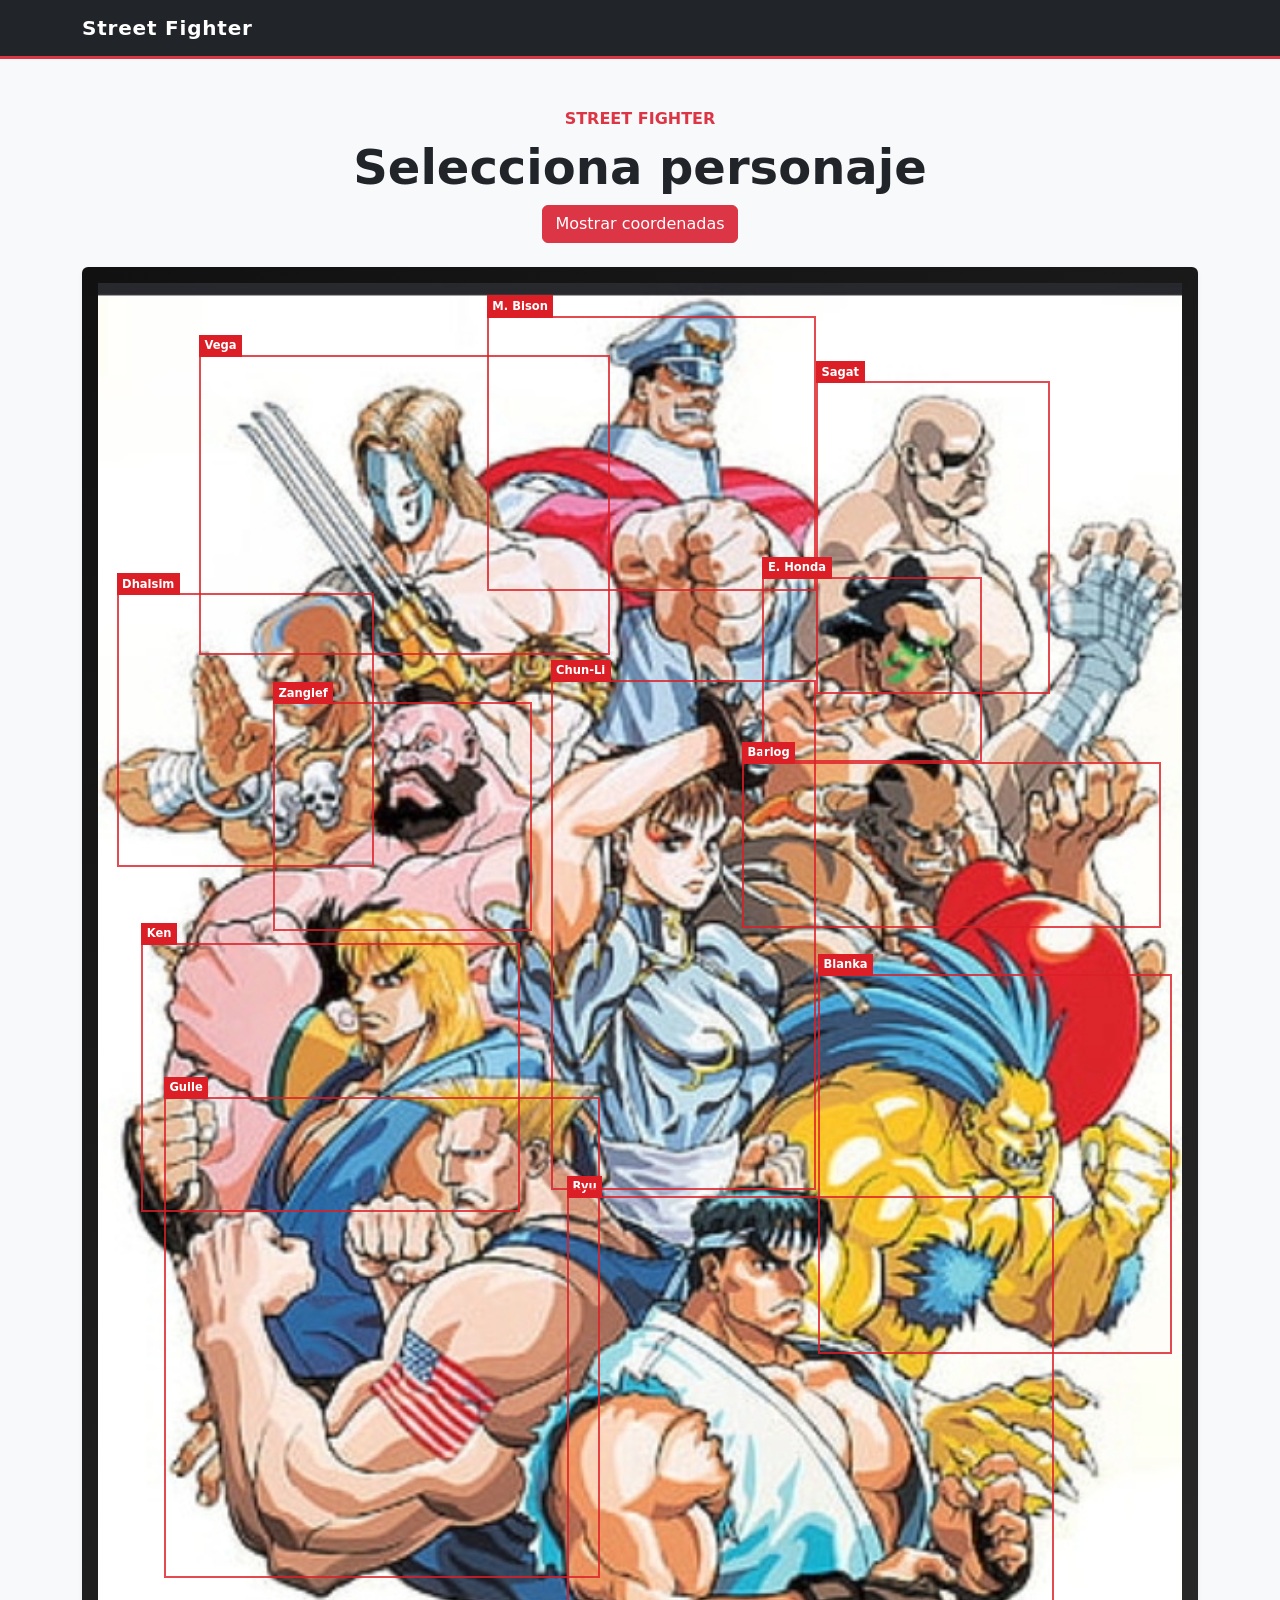
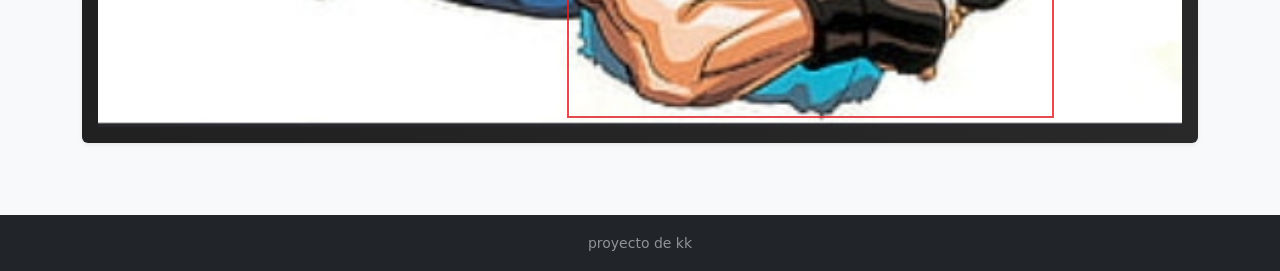
<file: index.html>
<!doctype html>
<html lang="es">
<head>
  <meta charset="utf-8">
  <meta name="viewport" content="width=device-width, initial-scale=1">
  <title>Mapa de personajes</title>
  <link href="https://cdn.jsdelivr.net/npm/bootstrap@5.3.8/dist/css/bootstrap.min.css" rel="stylesheet" integrity="sha384-sRIl4kxILFvY47J16cr9ZwB07vP4J8+LH7qKQnuqkuIAvNWLzeN8tE5YBujZqJLB" crossorigin="anonymous">
  <link rel="stylesheet" href="styles.css">
</head>
<body class="bg-body-tertiary">
  <nav class="navbar navbar-dark bg-dark border-bottom border-danger border-3">
    <div class="container">
      <a class="navbar-brand fw-bold" href="index.html">Street Fighter</a>
    </div>
  </nav>

  <main class="container py-5">
    <header class="text-center mb-4">
      <p class="text-danger fw-semibold text-uppercase mb-2">Street Fighter</p>
      <h1 class="display-5 fw-bold">Selecciona personaje</h1>
      <button id="boton-coordenadas" class="btn btn-danger" type="button">Mostrar coordenadas</button>
    </header>

    <section aria-label="Mapa principal de personajes">
      <div class="card border-0 shadow-sm mapa-card">
        <div class="card-body p-2 p-md-3">
          <div class="lienzo imagen-principal mx-auto">
            <img id="imagen-principal" class="img-fluid" src="assets/street-fighter.png" alt="Personajes de Street Fighter">
            <div id="zonas-principales" class="capa-zonas"></div>
          </div>
        </div>
      </div>
    </section>

    <section id="editor" class="oculto mt-5" aria-labelledby="titulo-coordenadas">
      <div class="card border-0 shadow-sm">
        <div class="card-header bg-dark text-white py-3">
          <h2 id="titulo-coordenadas" class="h4 mb-0">Editor de coordenadas</h2>
        </div>

        <div class="card-body p-3 p-lg-4">
          <div class="row g-4 align-items-start">
            <div class="col-lg-8">
              <div id="lienzo-editor" class="lienzo imagen-editor mx-auto">
                <img id="imagen-editor" class="img-fluid" src="assets/street-fighter.png" alt="Imagen para sacar coordenadas" draggable="false">
                <div id="zonas-editor" class="capa-zonas"></div>
                <div id="rectangulo-temporal" class="rectangulo oculto"></div>
              </div>
            </div>

            <div class="col-lg-4">
              <div class="formulario-coordenadas">
                <div id="mensaje" class="alert alert-secondary" role="status">
                  Selecciona un personaje y arrastra un rectángulo sobre la imagen.
                </div>

                <!-- Funcionalidad para subir otra imagen desactivada temporalmente.
                <div class="mb-3">
                  <label class="form-label" for="selector-imagen">Subir otra imagen</label>
                  <input id="selector-imagen" class="form-control" type="file" accept="image/*">
                </div>
                -->

                <div class="mb-3">
                  <label class="form-label" for="selector-personaje">Personaje</label>
                  <select id="selector-personaje" class="form-select"></select>
                </div>

                <form id="formulario-personaje" class="mb-3">
                  <label class="form-label" for="nombre-personaje">Agregar personaje</label>
                  <div class="input-group">
                    <input id="nombre-personaje" class="form-control" type="text" required>
                    <button class="btn btn-outline-dark" type="submit">Agregar</button>
                  </div>
                </form>

                <div class="d-grid gap-2 mb-4">
                  <button id="borrar-coordenada" class="btn btn-outline-danger" type="button">Borrar coordenada seleccionada</button>
                  <button id="limpiar-coordenadas" class="btn btn-outline-secondary" type="button">Limpiar coordenadas</button>
                </div>

                <label class="form-label fw-semibold" for="salida-json">Coordenadas en JSON</label>
                <textarea id="salida-json" class="form-control font-monospace" rows="15" readonly></textarea>
                <button id="copiar-json" class="btn btn-dark w-100 mt-3" type="button">Copiar JSON</button>
              </div>
            </div>
          </div>
        </div>
      </div>
    </section>
  </main>

  <footer class="bg-dark text-white-50 text-center py-3 mt-4">
    <small>proyecto de kk</small>
  </footer>

  <script src="https://cdn.jsdelivr.net/npm/bootstrap@5.3.8/dist/js/bootstrap.bundle.min.js" integrity="sha384-FKyoEForCGlyvwx9Hj09JcYn3nv7wiPVlz7YYwJrWVcXK/BmnVDxM+D2scQbITxI" crossorigin="anonymous"></script>
  <script src="datos.js"></script>
  <script src="app.js"></script>
</body>
</html>
</file>
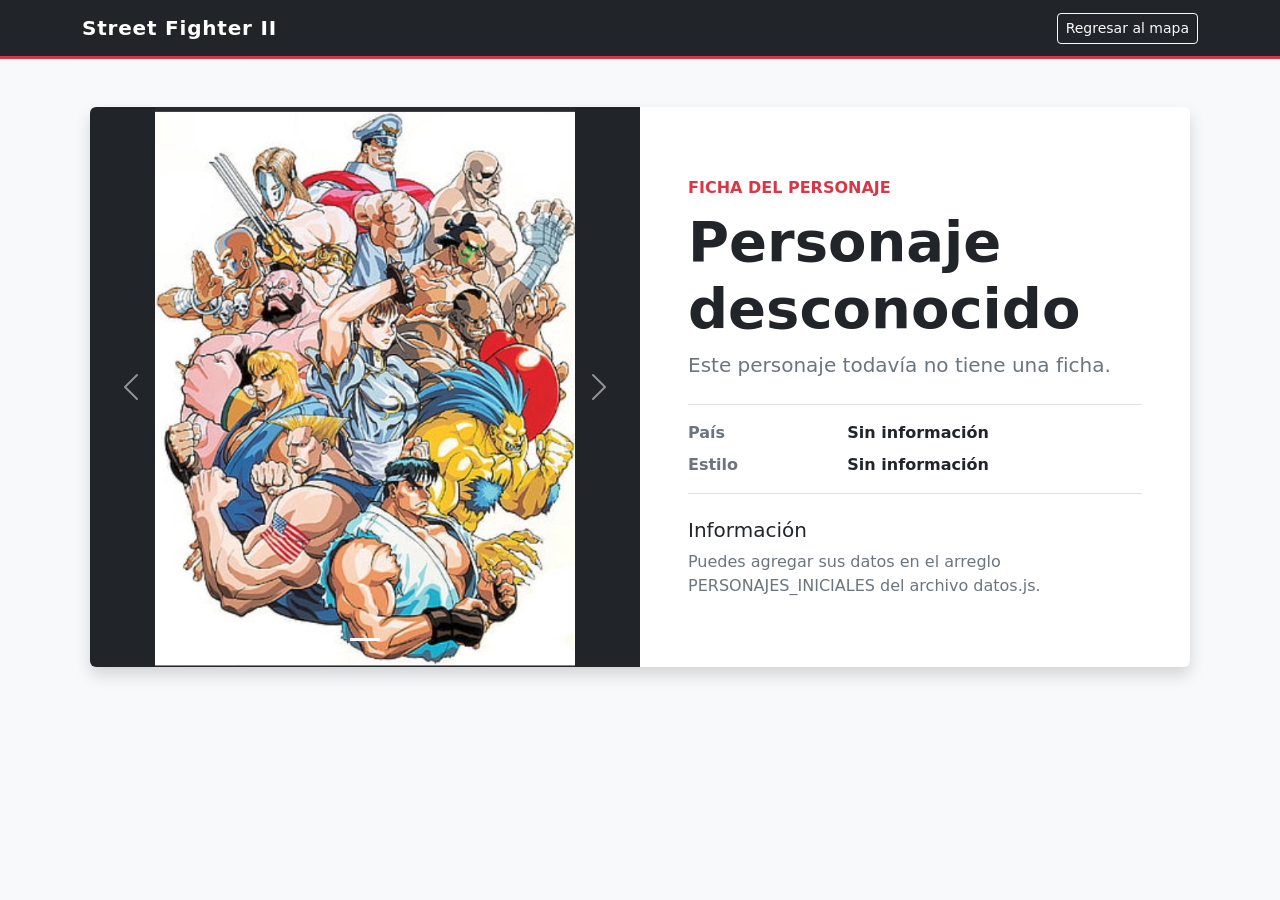
<file: personaje.html>
<!doctype html>
<html lang="es">
<head>
  <meta charset="utf-8">
  <meta name="viewport" content="width=device-width, initial-scale=1">
  <title>Información del personaje</title>
  <link href="https://cdn.jsdelivr.net/npm/bootstrap@5.3.8/dist/css/bootstrap.min.css" rel="stylesheet" integrity="sha384-sRIl4kxILFvY47J16cr9ZwB07vP4J8+LH7qKQnuqkuIAvNWLzeN8tE5YBujZqJLB" crossorigin="anonymous">
  <link rel="stylesheet" href="styles.css">
</head>
<body class="pagina-personaje bg-body-tertiary">
  <nav class="navbar navbar-dark bg-dark border-bottom border-danger border-3">
    <div class="container">
      <a class="navbar-brand fw-bold" href="index.html">Street Fighter II</a>
      <a class="btn btn-outline-light btn-sm" href="index.html">Regresar al mapa</a>
    </div>
  </nav>

  <main class="container py-5" id="ficha-personaje">
    <article class="card mb-3 mx-auto border-0 shadow overflow-hidden ficha-personaje">
      <div class="row g-0 h-100">
        <div class="col-md-6 bg-dark">
          <div id="carrusel-personaje" class="carousel slide h-100" data-bs-interval="false">
            <div id="indicadores-carrusel" class="carousel-indicators"></div>
            <div id="imagenes-carrusel" class="carousel-inner h-100"></div>

            <button class="carousel-control-prev" type="button" data-bs-target="#carrusel-personaje" data-bs-slide="prev">
              <span class="carousel-control-prev-icon" aria-hidden="true"></span>
              <span class="visually-hidden">Anterior</span>
            </button>
            <button class="carousel-control-next" type="button" data-bs-target="#carrusel-personaje" data-bs-slide="next">
              <span class="carousel-control-next-icon" aria-hidden="true"></span>
              <span class="visually-hidden">Siguiente</span>
            </button>
          </div>
        </div>

        <div class="col-md-6">
          <div class="card-body p-4 p-xl-5 h-100 d-flex flex-column justify-content-center">
            <p class="text-danger fw-semibold text-uppercase mb-2">Ficha del personaje</p>
            <h1 id="detalle-nombre" class="display-4 fw-bold mb-2">Personaje</h1>
            <p id="detalle-frase" class="lead text-secondary mb-4"></p>

            <div class="border-top border-bottom py-3 mb-4">
              <dl class="row mb-0">
                <dt class="col-sm-4 text-secondary">País</dt>
                <dd id="detalle-pais" class="col-sm-8 fw-semibold">Sin información</dd>
                <dt class="col-sm-4 text-secondary">Estilo</dt>
                <dd id="detalle-estilo" class="col-sm-8 fw-semibold mb-0">Sin información</dd>
              </dl>
            </div>

            <h2 class="h5">Información</h2>
            <p id="detalle-descripcion" class="descripcion text-secondary mb-0"></p>
          </div>
        </div>
      </div>
    </article>
  </main>

  <script src="https://cdn.jsdelivr.net/npm/bootstrap@5.3.8/dist/js/bootstrap.bundle.min.js" integrity="sha384-FKyoEForCGlyvwx9Hj09JcYn3nv7wiPVlz7YYwJrWVcXK/BmnVDxM+D2scQbITxI" crossorigin="anonymous"></script>
  <script src="datos.js"></script>
  <script src="personaje.js"></script>
</body>
</html>
</file>
<file: styles.css>
:root {
  --sf-red: #dc1f26;
  --sf-dark: #151515;
}

body {
  min-height: 100vh;
}

.navbar-brand {
  letter-spacing: 0.04em;
}

.mapa-card {
  background: linear-gradient(145deg, #111, #292929);
}

.lienzo {
  position: relative;
  max-width: 100%;
  touch-action: none;
}

.lienzo img {
  display: block;
  width: 100%;
  height: auto;
  object-fit: contain;
}

.imagen-principal {
  width: min(100%, 1100px);
}

.imagen-editor {
  width: 100%;
  overflow: hidden;
  border: 1px solid #dee2e6;
  background-color: #111;
}

.capa-zonas {
  position: absolute;
  inset: 0;
  pointer-events: none;
}

.imagen-principal .capa-zonas {
  pointer-events: auto;
}

.rectangulo {
  position: absolute;
  padding: 0;
  border: 2px solid rgba(220, 31, 38, 0.8);
  background: transparent;
  transition: background-color 0.15s ease, border-color 0.15s ease;
}

.imagen-principal .rectangulo:hover {
  z-index: 2;
  border-color: #f40009;
  background-color: rgba(244, 0, 9, 0.35);
}

.rectangulo span {
  position: absolute;
  left: -2px;
  bottom: 100%;
  padding: 0.15rem 0.35rem;
  color: #fff;
  background: var(--sf-red);
  font-size: 0.72rem;
  font-weight: 600;
  white-space: nowrap;
}

.oculto {
  display: none !important;
}

#salida-json {
  min-height: 270px;
  font-size: 0.78rem;
}

.ficha-personaje {
  width: min(100%, 1100px);
  height: 560px;
}

.ficha-personaje > .row,
#carrusel-personaje,
#carrusel-personaje .carousel-inner,
#carrusel-personaje .carousel-item {
  height: 100%;
}

.carrusel-contenido,
.carousel-placeholder {
  width: 100%;
  height: 100%;
  display: flex;
  align-items: center;
  justify-content: center;
}

.carrusel-contenido {
  position: relative;
  padding: 0;
  overflow: hidden;
}

.carousel-placeholder {
  padding: 3rem;
}

.carrusel-contenido img {
  position: absolute;
  inset: 0;
  display: block;
  width: 100%;
  height: 100%;
  object-fit: contain;
  object-position: center center;
}

.carousel-placeholder {
  color: rgba(255, 255, 255, 0.8);
  background-color: #202020;
  text-align: center;
}

.carousel-placeholder span {
  max-width: 300px;
  padding: 2rem;
  border: 1px dashed rgba(255, 255, 255, 0.45);
}

@media (max-width: 991.98px) {
  .ficha-personaje {
    height: auto;
  }

  #carrusel-personaje,
  #carrusel-personaje .carousel-inner,
  #carrusel-personaje .carousel-item {
    height: 380px;
  }

  .carrusel-contenido,
  .carousel-placeholder {
    padding: 1.5rem;
  }
}

@media (max-width: 575.98px) {
  #carrusel-personaje,
  #carrusel-personaje .carousel-inner,
  #carrusel-personaje .carousel-item {
    height: 300px;
  }

  .rectangulo span {
    font-size: 0.6rem;
  }
}
</file>
